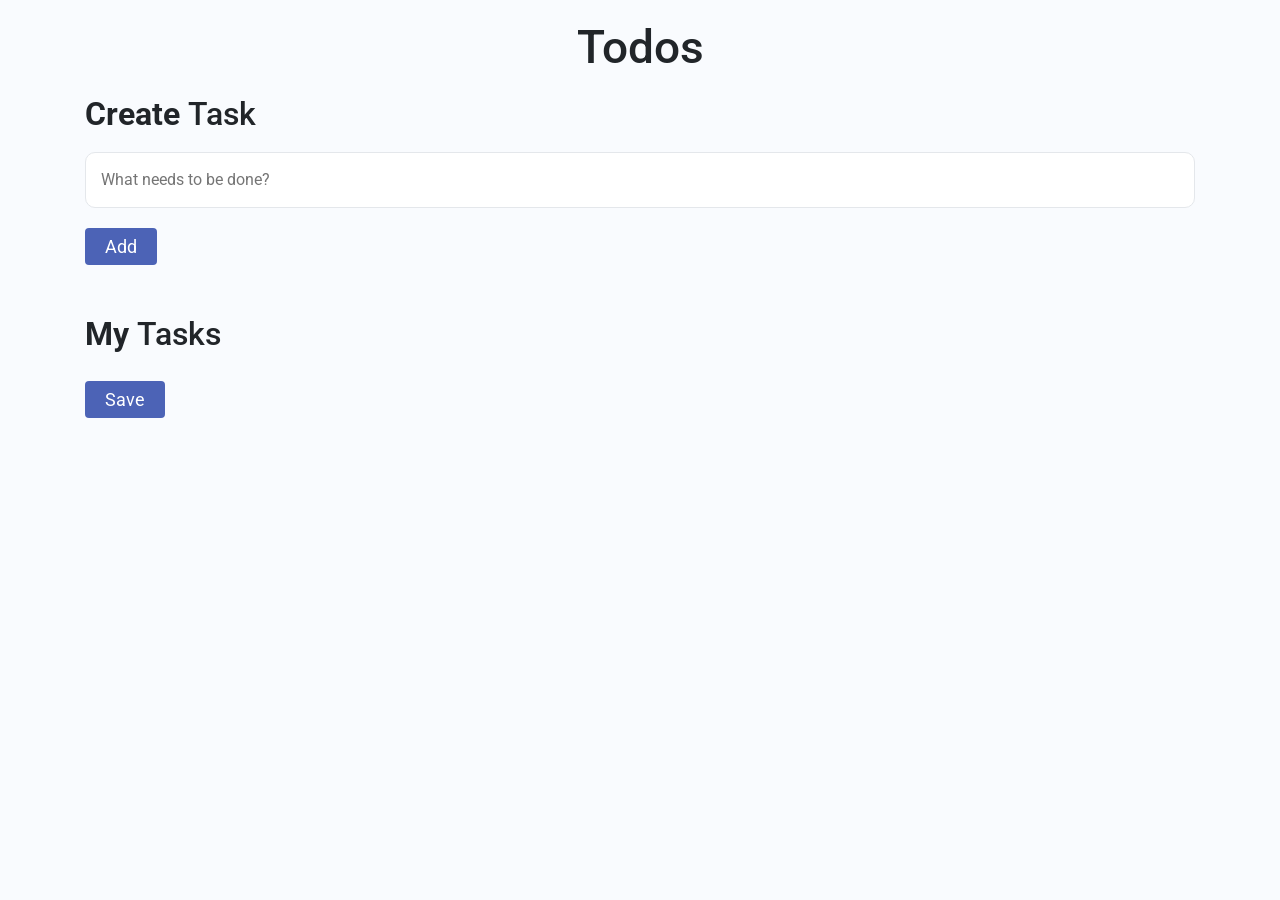
<file: index.html>
<!DOCTYPE html>
<html lang="en">
<head>
    <meta charset="UTF-8">
  <meta name="viewport" content="width=device-width, initial-scale=1.0">
  <title>Todos</title>
  <!-- Bootstrap CSS -->
  <link rel="stylesheet" href="https://stackpath.bootstrapcdn.com/bootstrap/4.5.2/css/bootstrap.min.css">

  <!-- Font Awesome -->
  <link rel="stylesheet" href="https://cdnjs.cloudflare.com/ajax/libs/font-awesome/5.15.4/css/all.min.css">

  <!-- Custom CSS -->
   <link rel="stylesheet" href="style.css">
</head>
<body>
    <div class="todos-bg-container">
        <div class="container">
            <div class="row">
                <div class="col-12">
                    <h1 class="todos-heading">Todos</h1>
                    <h1 class="create-task-heading">
                        Create <span class="create-task-heading-subpart">Task</span>
                    </h1>
                    <input type="text" id="todoUserInput" class="todo-user-input" placeholder="What needs to be done?" />
                    <button class="button" id="addTodoButton">Add</button>
                    <h1 class="todo-items-heading">
                        My <span class="todo-items-heading-subpart">Tasks</span>
                    </h1>
                    <ul class="todo-items-container" id="todoItemsContainer"></ul>
                    <button class="button" id="saveTodoButton">Save</button>
                </div>
            </div>
        </div>
    </div>

    <script src="script.js"></script>
</body>
</html>
</file>
<file: style.css>
@import url("https://fonts.googleapis.com/css2?family=Roboto:wght@400;500;700&display=swap");

.todos-bg-container {
    background-color: #f9fbfe;
    height: 100vh;
}

.todos-heading {
    text-align: center;
    font-family: "Roboto";
    font-size: 46px;
    font-weight: 500;
    margin-top: 20px;
    margin-bottom: 20px;
}

.create-task-heading {
    font-family: "Roboto";
    font-size: 32px;
    font-weight: 700;
}

.create-task-heading-subpart {
    font-family: "Roboto";
    font-size: 32px;
    font-weight: 500;
}

.todo-items-heading {
    font-family: "Roboto";
    font-size: 32px;
    font-weight: 700;
}

.todo-items-heading-subpart {
    font-family: "Roboto";
    font-size: 32px;
    font-weight: 500;
}

.todo-items-container {
    margin: 0;
    padding: 0;
}

.todo-item-container {
    margin-top: 15px;
}

.todo-user-input {
    background-color: white;
    width: 100%;
    border-style: solid;
    border-width: 1px;
    border-color: #e4e7eb;
    border-radius: 10px;
    margin-top: 10px;
    padding: 15px;
}

.button {
    color: white;
    background-color: #4c63b6;
    font-family: "Roboto";
    font-size: 18px;
    border-width: 0;
    border-radius: 4px;
    margin-top: 20px;
    margin-bottom: 50px;
    padding-top: 5px;
    padding-bottom: 5px;
    padding-right: 20px;
    padding-left: 20px;
}

.label-container {
    background-color: #e6f6ff;
    width: 100%;
    border-style: solid;
    border-width: 5px;
    border-color: #096f92;
    border-right: none;
    border-top: none;
    border-bottom: none;
    border-radius: 4px;
}

.checkbox-input {
    width: 20px;
    height: 20px;
    margin-top: 12px;
    margin-right: 12px;
}

.checkbox-label {
    font-family: "Roboto";
    font-size: 16px;
    font-weight: 400;
    width: 82%;
    margin: 0;
    padding-top: 10px;
    padding-bottom: 10px;
    padding-left: 20px;
    padding-right: 20px;
    border-radius: 5px;
}

.delete-icon-container {
    text-align: right;
    width: 18%;
}

.delete-icon {
    padding: 15px;
}

.checked {
    text-decoration: line-through;
}
</file>
<file: todosapp1015.css>
@import url("https://fonts.googleapis.com/css2?family=Roboto:wght@400;500;700&display=swap");

.todos-bg-container {
    background-color: #f9fbfe;
    height: 100vh;
}

.todos-heading {
    text-align: center;
    font-family: "Roboto";
    font-size: 46px;
    font-weight: 500;
    margin-top: 20px;
    margin-bottom: 20px;
}

.create-task-heading {
    font-family: "Roboto";
    font-size: 32px;
    font-weight: 700;
}

.create-task-heading-subpart {
    font-family: "Roboto";
    font-size: 32px;
    font-weight: 500;
}

.todo-items-heading {
    font-family: "Roboto";
    font-size: 32px;
    font-weight: 700;
}

.todo-items-heading-subpart {
    font-family: "Roboto";
    font-size: 32px;
    font-weight: 500;
}

.todo-items-container {
    margin: 0;
    padding: 0;
}

.todo-item-container {
    margin-top: 15px;
}

.todo-user-input {
    background-color: white;
    width: 100%;
    border-style: solid;
    border-width: 1px;
    border-color: #e4e7eb;
    border-radius: 10px;
    margin-top: 10px;
    padding: 15px;
}

.button {
    color: white;
    background-color: #4c63b6;
    font-family: "Roboto";
    font-size: 18px;
    border-width: 0;
    border-radius: 4px;
    margin-top: 20px;
    margin-bottom: 50px;
    padding-top: 5px;
    padding-bottom: 5px;
    padding-right: 20px;
    padding-left: 20px;
}

.label-container {
    background-color: #e6f6ff;
    width: 100%;
    border-style: solid;
    border-width: 5px;
    border-color: #096f92;
    border-right: none;
    border-top: none;
    border-bottom: none;
    border-radius: 4px;
}

.checkbox-input {
    width: 20px;
    height: 20px;
    margin-top: 12px;
    margin-right: 12px;
}

.checkbox-label {
    font-family: "Roboto";
    font-size: 16px;
    font-weight: 400;
    width: 82%;
    margin: 0;
    padding-top: 10px;
    padding-bottom: 10px;
    padding-left: 20px;
    padding-right: 20px;
    border-radius: 5px;
}

.delete-icon-container {
    text-align: right;
    width: 18%;
}

.delete-icon {
    padding: 15px;
}

.checked {
    text-decoration: line-through;
}
</file>
